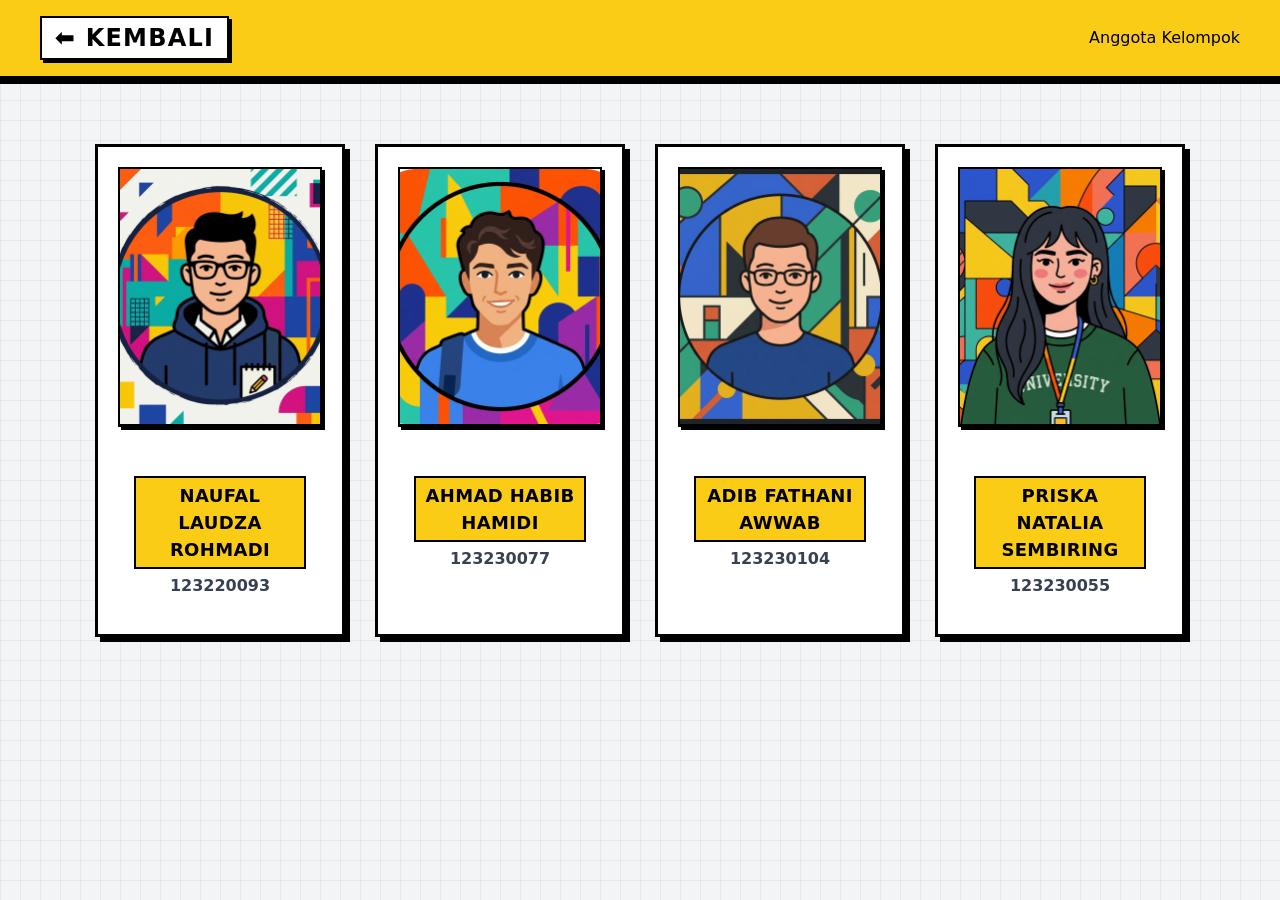
<file: anggota.html>
<!DOCTYPE html>
<html lang="id">
<head>
    <meta charset="UTF-8">
    <title>Anggota Kelompok</title>
    <link rel="stylesheet" href="style.css">
    <link rel="stylesheet" href="anggota.css"> <!-- Tambahan khusus halaman ini -->
</head>
<body>
    <nav class="navbar">
        <div class="navbar-left"><a href="index.html">⬅ Kembali</a></div>
        <div class="navbar-right">Anggota Kelompok</div>
    </nav>

    <main class="main-layout">
        <div class="card-container">
            <!-- Anggota 1 -->
            <div class="member-card">
                <img src="avatar_cowo1.png" alt="Naufal Laudza Rohmadi">
                <div class="member-info">
                    <h3>Naufal Laudza Rohmadi</h3>
                    <p>123220093</p>
                </div>
            </div>

            <!-- Anggota 2 -->
            <div class="member-card">
                <img src="avatar_cowo2.png" alt="Ahmad Habib Hamidi">
                <div class="member-info">
                    <h3>Ahmad Habib Hamidi</h3>
                    <p>123230077</p>
                </div>
            </div>

            <!-- Anggota 3 -->
            <div class="member-card">
                <img src="avatar_cowo3.png" alt="Adib Fathani Awwab">
                <div class="member-info">
                    <h3>Adib Fathani Awwab</h3>
                    <p>123230104</p>
                </div>
            </div>

            <!-- Anggota 4 -->
            <div class="member-card">
                <img src="avatar_perempuan.png" alt="Priska Natalia Sembiring">
                <div class="member-info">
                    <h3>Priska Natalia Sembiring</h3>
                    <p>123230055</p>
                </div>
            </div>
        </div>
    </main>
</body>
</html>
</file>
<file: style.css>
:root {
  --primary: #facc15;          /* Pastel Yellow (Gumroad-style) */
  --primary-dark: #eab308;
  --secondary: #22d3ee;        /* Neo Cyan */
  --accent: #ff007f;           /* Neon Hot Pink */
  --bg-light: #f3f4f6;         /* Light concrete gray */
  --white: #ffffff;
  --text: #000000;
  --border: #000000;
  --thick-border: 3px solid #000000;
  --thin-border: 2px solid #000000;
  --neo-shadow: 5px 5px 0px #000000;
  --neo-shadow-hover: 7px 7px 0px #000000;
  --neo-shadow-small: 3px 3px 0px #000000;
}

* {
  margin: 0;
  padding: 0;
  box-sizing: border-box;
}

body {
  font-family: 'Inter', 'Segoe UI', system-ui, sans-serif;
  background-color: var(--bg-light);
  color: var(--text);
  line-height: 1.5;
  background-image: 
    linear-gradient(rgba(0, 0, 0, 0.05) 1px, transparent 1px),
    linear-gradient(90deg, rgba(0, 0, 0, 0.05) 1px, transparent 1px);
  background-size: 20px 20px;
}

.navbar {
  background: var(--primary);
  color: var(--text);
  padding: 1.25rem 2.5rem;
  display: flex;
  justify-content: space-between;
  align-items: center;
  border-bottom: 4px solid var(--border);
  box-shadow: 0 4px 0px #000;
  position: sticky;
  top: 0;
  z-index: 100;
}

.navbar-left {
  font-size: 1.5rem;
  font-weight: 900;
  letter-spacing: 0.05em;
  text-transform: uppercase;
  text-shadow: 2px 2px 0px rgba(255,255,255,1);
}

.navbar-left a {
  color: var(--text);
  text-decoration: none;
  border: var(--thin-border);
  padding: 0.4rem 0.8rem;
  background: var(--white);
  box-shadow: var(--neo-shadow-small);
  font-weight: 800;
  transition: all 0.1s ease;
}

.navbar-left a:hover {
  transform: translate(-1px, -1px);
  box-shadow: 4px 4px 0px #000;
}

.navbar-left a:active {
  transform: translate(2px, 2px);
  box-shadow: 0px 0px 0px #000;
}

.navbar-right a {
  color: var(--text);
  text-decoration: none;
  padding: 0.6rem 1.2rem;
  border-radius: 0px; /* Sharp corners */
  border: var(--thick-border);
  background: var(--white);
  box-shadow: var(--neo-shadow-small);
  font-weight: 800;
  text-transform: uppercase;
  transition: all 0.1s ease;
}

.navbar-right a:hover {
  background: var(--secondary);
  transform: translate(-2px, -2px);
  box-shadow: var(--neo-shadow);
}

.navbar-right a:active {
  transform: translate(2px, 2px);
  box-shadow: 0px 0px 0px #000;
}

.main-layout {
  display: flex;
  flex-direction: column; /* Bertumpuk vertikal: Kanvas di atas, Tools di bawah */
  gap: 2.5rem;
  padding: 2.5rem;
  max-width: 1440px;
  margin: 0 auto;
}

.left-section,
.right-section {
  background: var(--white);
  padding: 2rem;
  border-radius: 0px; /* Sharp corners */
  border: var(--thick-border);
  box-shadow: var(--neo-shadow);
  transition: none;
  width: 100%; /* Lebar penuh horizontal */
}

.switch-toggle {
  display: flex;
  gap: 0.5rem;
  margin: 1rem 0;
  background: #e5e7eb;
  padding: 6px;
  border: var(--thin-border);
  border-radius: 0px;
}

.switch-toggle button {
  flex: 1;
  padding: 0.6rem;
  border: var(--thin-border);
  background: var(--white);
  color: var(--text);
  cursor: pointer;
  font-weight: 800;
  text-transform: uppercase;
  box-shadow: var(--neo-shadow-small);
  transition: all 0.1s ease;
}

.switch-toggle button.active {
  background: var(--primary);
  box-shadow: none;
  transform: translate(2px, 2px);
}

.canvas-wrapper {
  position: relative;
  width: 100%;
  max-width: 100%; /* Lebar penuh horizontal agar leluasa */
  margin: 0 auto;
  aspect-ratio: 2 / 1; /* Rasio aspek widescreen 2:1 pas dengan resolusi 1200x600 px */
  border-radius: 0px;
  border: var(--thick-border);
  box-shadow: var(--neo-shadow);
  background: var(--white);
  overflow: hidden;
}

canvas {
  width: 100%;
  height: 100%;
  background-color: var(--white);
  background-image: 
    linear-gradient(rgba(0, 0, 0, 0.08) 1px, transparent 1px),
    linear-gradient(90deg, rgba(0, 0, 0, 0.08) 1px, transparent 1px);
  background-size: 15px 15px;
}

/* Tata letak bertumpuk vertikal agar Canvas lebar penuh dan Visualizer di bawahnya simetris */
.section-layout {
  display: flex;
  flex-direction: column;
  gap: 1.5rem;
  width: 100%;
}

#section2d .section-layout {
  display: flex;
  flex-direction: column;
  gap: 1.5rem;
  width: 100%;
}

#section3d .section-layout {
  display: flex;
  flex-direction: column;
  justify-content: center;
  align-items: center;
  width: 100%;
}

.tools-card {
  height: 100%;
  width: 100%;
}

.controls-wrapper {
  display: flex;
  flex-direction: column;
  gap: 2rem;
  width: 100%;
}

/* Menyusun kartu-kartu alat gambar berjajar secara horizontal di grid multi-kolom */
.left-content-tools,
.right-content-tools {
  display: grid;
  grid-template-columns: repeat(auto-fit, minmax(280px, 1fr));
  gap: 1.5rem;
  width: 100%;
}

/* Global button styles in Neo-brutalism */
button {
  font-family: 'Inter', system-ui, sans-serif;
  font-weight: 800;
  text-transform: uppercase;
  font-size: 0.85rem;
  display: inline-flex;
  align-items: center;
  justify-content: center;
  padding: 0.6rem 1.2rem;
  border: var(--thin-border);
  border-radius: 0px;
  background: var(--white);
  color: var(--text);
  cursor: pointer;
  box-shadow: var(--neo-shadow-small);
  transition: all 0.08s cubic-bezier(0.1, 0.8, 0.25, 1);
  gap: 0.5rem;
}

button:hover {
  background: var(--primary);
  transform: translate(-1px, -1px);
  box-shadow: 4px 4px 0px #000;
}

button:active {
  transform: translate(3px, 3px);
  box-shadow: 0px 0px 0px #000;
}

button.active {
  background: var(--secondary) !important;
  color: var(--text) !important;
  transform: translate(2px, 2px);
  box-shadow: none !important;
}

.controls-wrapper button {
  width: 100%;
  margin: 0.25rem 0;
}

h2,
h3 {
  color: var(--text);
  margin-bottom: 1rem;
  font-weight: 900;
  letter-spacing: 0.02em;
  text-transform: uppercase;
}

h2 {
  font-size: 1.6rem;
  border-bottom: 4px solid var(--border);
  padding-bottom: 0.5rem;
  display: inline-block;
  background: var(--primary);
  padding: 0.2rem 0.6rem;
  border: var(--thin-border);
  box-shadow: var(--neo-shadow-small);
  margin-bottom: 1.5rem;
}

h3 {
  font-size: 1.1rem;
  margin-top: 1.2rem;
  background: #cbd5e1;
  padding: 0.25rem 0.5rem;
  border: var(--thin-border);
  display: inline-block;
  margin-bottom: 0.8rem;
}

.input-group {
  margin: 0.8rem 0;
}

label {
  display: block;
  margin-bottom: 0.3rem;
  color: var(--text);
  font-weight: 800;
  font-size: 0.85rem;
  text-transform: uppercase;
}

input[type="number"],
input[type="text"] {
  width: 100%;
  padding: 0.6rem;
  border: var(--thin-border);
  border-radius: 0px;
  background-color: var(--white);
  color: var(--text);
  font-weight: 700;
  box-shadow: inset 2px 2px 0px rgba(0,0,0,0.1);
  transition: all 0.1s ease;
}

input[type="number"]:focus,
input[type="text"]:focus {
  outline: none;
  background: #fffdf0;
  border-color: var(--accent);
}

input[type="color"] {
  width: 100%;
  height: 42px;
  padding: 0.2rem;
  border: var(--thin-border);
  border-radius: 0px;
  background: var(--white);
  cursor: pointer;
  box-shadow: var(--neo-shadow-small);
}

.direction-grid {
  display: grid;
  grid-template-rows: auto auto auto;
  gap: 0.4rem;
  width: 130px;
  margin: 0 auto;
}

.grid-center {
  display: flex;
  justify-content: center;
}

.grid-row {
  display: flex;
  justify-content: space-between;
  gap: 0.4rem;
}

.direction-grid button {
  width: 38px;
  height: 38px;
  padding: 0;
  font-size: 1.2rem;
  border: var(--thin-border);
}

/* Live Math Visualizer kustom (Stark Retro Terminal) */
.math-visualizer-card {
  background: var(--white) !important;
  border: var(--thick-border) !important;
  box-shadow: var(--neo-shadow) !important;
  padding: 1.25rem !important;
}

#visualizer-log {
  height: 130px;
  overflow-y: auto;
  font-family: 'Courier New', Courier, monospace;
  background: #000000 !important;
  color: #22c55e !important; /* Stark bright matrix green */
  padding: 12px;
  border: var(--thin-border) !important;
  border-radius: 0px !important;
  font-size: 0.8rem;
  line-height: 1.5;
  box-shadow: inset 3px 3px 0px rgba(255,255,255,0.1);
}

#visualizer-log b {
  color: var(--primary) !important; /* Pastel yellow titles inside terminal */
}

#visualizer-log span {
  color: var(--secondary) !important;
}

/* Audio toggle custom checkbox slider in Neo-brutalism */
#audioSlider {
  border: var(--thin-border);
  border-radius: 0px !important;
  background-color: #e5e7eb !important;
  box-shadow: inset 1px 1px 0px rgba(0,0,0,0.2);
}

input:checked + #audioSlider {
  background-color: var(--secondary) !important;
}

input:checked + #audioSlider:before {
  transform: translateX(20px);
}

#audioSlider:before {
  position: absolute;
  content: "";
  height: 12px;
  width: 12px;
  left: 2px;
  bottom: 2px;
  background-color: #000;
  transition: .2s;
  border: 1px solid #000;
}

/* Reset Controls */
.reset-controls {
  display: flex;
  justify-content: center;
  gap: 12px;
  margin: 1.25rem 0;
}

.reset-controls button {
  background: var(--white);
  border: var(--thin-border);
  box-shadow: var(--neo-shadow-small);
  color: var(--text);
  font-weight: 900;
}

.reset-controls button:hover {
  background: #f87171; /* Pastel Soft Red for trash/reset */
}

/* Tool sections cards */
.tool-section {
  border: var(--thin-border);
  border-radius: 0px;
  padding: 1.25rem;
  margin-bottom: 1.5rem;
  background-color: #f9fafb;
  box-shadow: var(--neo-shadow-small);
}

.tool-section h3 {
  margin-top: -1.7rem;
  margin-left: -0.5rem;
  background: var(--white);
  padding: 0.15rem 0.5rem;
  font-size: 0.9rem;
  box-shadow: none;
}

/* Keyboard shortcuts Neo container */
.shortcuts-info {
  background-color: var(--white);
  border: var(--thin-border);
  border-radius: 0px;
  padding: 10px;
  box-shadow: inset 2px 2px 0px rgba(0,0,0,0.1);
}

kbd {
  background-color: var(--primary);
  border: 1px solid #000;
  border-radius: 0px;
  box-shadow: 2px 2px 0px #000;
  color: #000;
  display: inline-block;
  font-family: monospace;
  font-size: 0.8rem;
  font-weight: 800;
  padding: 2px 5px;
  margin: 0 2px;
}

/* Member Card page (anggota.html) Neo-brutalist styles */
.card-container {
  display: flex;
  flex-wrap: wrap;
  gap: 2rem;
  justify-content: center;
  padding: 1.5rem;
}

.member-card {
  background: var(--white);
  border: var(--thick-border);
  box-shadow: var(--neo-shadow);
  padding: 1.25rem;
  width: 250px;
  transition: all 0.15s ease;
}

.member-card:hover {
  transform: translate(-3px, -3px);
  box-shadow: 7px 7px 0px #000;
}

.member-card img {
  width: 100%;
  height: 250px;
  object-fit: cover;
  border: var(--thin-border);
  box-shadow: var(--neo-shadow-small);
  margin-bottom: 1rem;
}

.member-info h3 {
  margin: 0.5rem 0 0.25rem 0;
  background: var(--primary);
  border: var(--thin-border);
  display: block;
  text-align: center;
}

.member-info p {
  text-align: center;
  font-weight: 800;
  color: #4b5563;
}

/* Loading overlay 3D */
.loading-overlay {
  background-color: var(--white);
  border-radius: 0px;
  color: var(--text);
  font-weight: 800;
}

.loading-icon {
  color: var(--accent);
}

/* Custom Scrollbar */
::-webkit-scrollbar {
  width: 10px;
  height: 10px;
}

::-webkit-scrollbar-track {
  background: #f1f5f9;
  border-left: 2px solid #000;
}

::-webkit-scrollbar-thumb {
  background: #000;
  border: 1px solid #fff;
}

/* Utilitas */
.hidden {
  display: none !important;
}
</file>
<file: anggota.css>
.main-layout {
    padding: 40px;
    display: flex;
    justify-content: center;
}

.card-container {
    display: flex;
    gap: 30px;
    flex-wrap: wrap;
    justify-content: center;
}

.member-card {
    background-color: #ffffff;
    border-radius: 0px;
    border: var(--thick-border);
    box-shadow: var(--neo-shadow);
    width: 250px;
    text-align: center;
    overflow: hidden;
    transition: all 0.15s ease;
}

.member-card:hover {
    transform: translate(-2px, -2px);
    box-shadow: var(--neo-shadow-hover);
}

.member-card img {
    width: 100%;
    height: 260px;
    object-fit: cover;
    border-bottom: var(--thick-border);
}

.member-info {
    padding: 16px;
}

.member-info h3 {
    margin: 10px 0 5px;
    font-size: 18px;
    font-weight: 900;
}

.member-info p {
    margin: 0;
    font-weight: 700;
    color: #374151;
}
</file>
